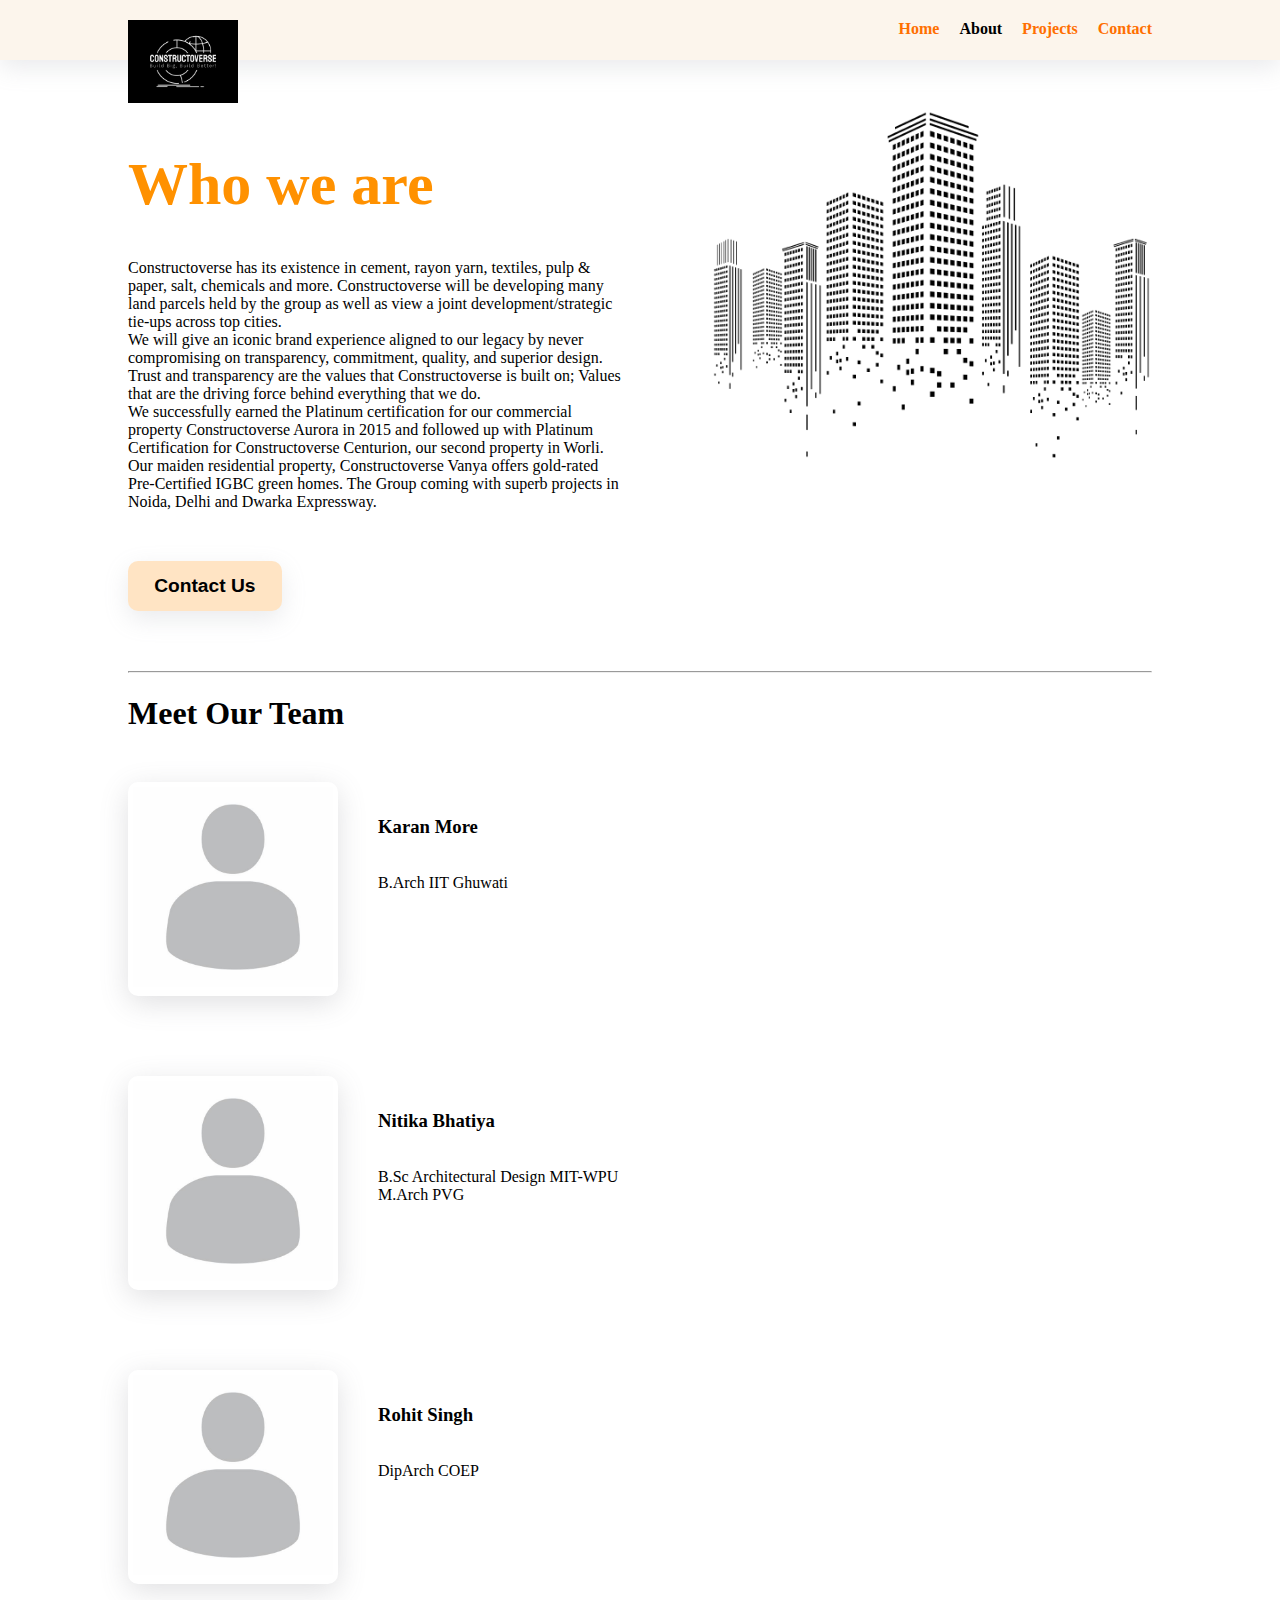
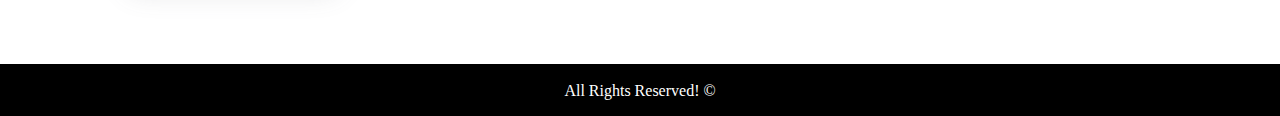
<file: about.html>
<!DOCTYPE html>
<html lang="en">
<head>
    <meta charset="UTF-8">
    <meta http-equiv="X-UA-Compatible" content="IE=edge">
    <meta name="viewport" content="width=device-width, initial-scale=1.0">
    <link rel="stylesheet" type="text/css" href="common.css">
    <link rel="stylesheet" type="text/css" href="about.css">
    <link href="http://fonts.cdnfonts.com/css/poppins" rel="stylesheet">
                
    <title>About Us</title>
</head>
<body>
    <div class="navbar">
        <div class="container">
         <a class="navLogo" href="index.html">
             <img width="110px" alt="Logo image" src="logo.jpg"/> 
         </a>
 
         <ul class="navbarItems">
             <li class="navItem"><a class="navLink" href="index.html">Home</a></li>
             <li class="navItem"><a class="navLink active" href="about.html">About</a></li>
             <li class="navItem"><a class="navLink" href="projects.html">Projects</a></li>
             <li class="navItem"><a class="navLink" href="contact.html">Contact</a></li>
         </ul>
        </div>
     </div>


     <div class="container">
        <div class="row">
            <div class="aboutHeadingLanding">
                <h1 class="abotLandingHeading">Who we are</h1>
                <p class="abotLandingPara">
                    Constructoverse has its existence in cement, rayon yarn, textiles, pulp & paper, salt, chemicals and more. Constructoverse will be developing many land parcels held by the group as well as view a joint development/strategic tie-ups across top cities.
                    <br>
                    We will give an iconic brand experience aligned to our legacy by never compromising on transparency, commitment, quality, and superior design. Trust and transparency are the values that Constructoverse is built on; Values that are the driving force behind everything that we do.
                    <br>
                    We successfully earned the Platinum certification for our commercial property Constructoverse Aurora in 2015 and followed up with Platinum Certification for Constructoverse Centurion, our second property in Worli. Our maiden residential property, Constructoverse Vanya offers gold-rated Pre-Certified IGBC green homes. The Group coming with superb projects in Noida, Delhi and Dwarka Expressway.
                </p>
                <button class="contactUsBtn" onclick="document.location='contact.html'">Contact Us</button>

            </div>
            <div class="aboutBlockImage">
                <img height="350vw" alt="Construction building" src="buildingsclipart.png">
            </div>
        </div>

        <hr/>
        <h1>Meet Our Team</h1>
        <div class="row">
            <div class="teamMember">
                <div class="profileImg">
                    <img src="profile.jpg" width="200px" alt="Team member image">
                </div>
                <div class="aboutMember">
                   <h3>Karan More</h3>
                   <p class="teamMemberAboutPara"></p>
                   <br> B.Arch IIT Ghuwati
                </div>
            </div>
        </div>

        <div class="row">
            <div class="teamMember">
                <div class="profileImg">
                    <img src="profile.jpg" width="200px" alt="Team member image">
                </div>
                <div class="aboutMember">
                   <h3>Nitika Bhatiya</h3>
                   <p class="teamMemberAboutPara"></p>
                   <br>
                   B.Sc Architectural Design MIT-WPU<br>
                   M.Arch PVG
                </div>
            </div>
        </div>

        <div class="row">
            <div class="teamMember">
                <div class="profileImg">
                    <img src="profile.jpg" width="200px" alt="Team member image">
                </div>
                <div class="aboutMember">
                   <h3>Rohit Singh</h3>
                   <p class="teamMemberAboutPara"></p>
                   <br>
                   DipArch COEP
                </div>
            </div>
        </div>
     </div>



     <div class="footer">
        <p class="ccPara">
            All Rights Reserved! © 
        </p>
    </div>
</body>
</html>
</file>
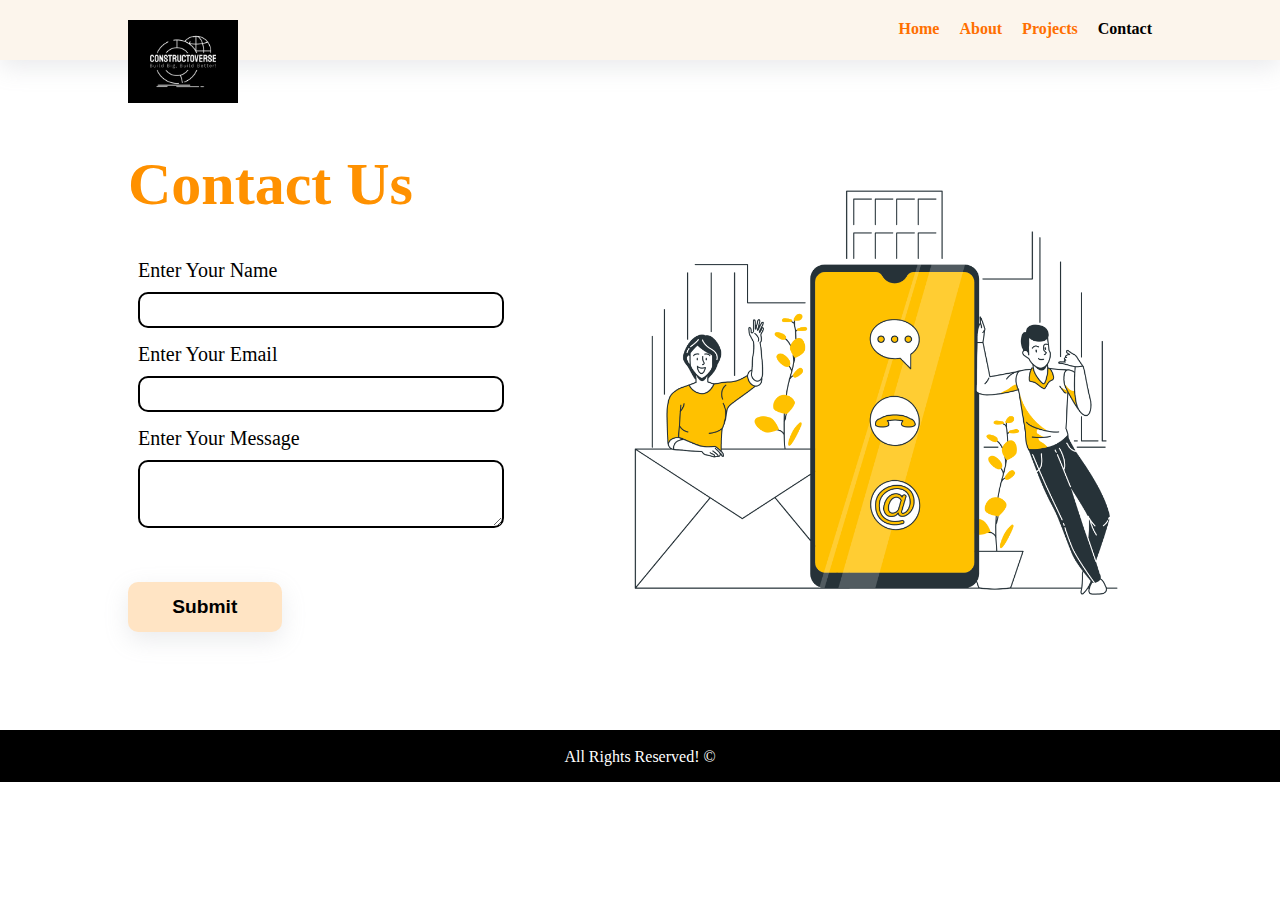
<file: contact.html>
<!DOCTYPE html>
<html lang="en">
<head>
    <meta charset="UTF-8">
    <meta http-equiv="X-UA-Compatible" content="IE=edge">
    <meta name="viewport" content="width=device-width, initial-scale=1.0">
    <link rel="stylesheet" type="text/css" href="common.css">
    <link rel="stylesheet" type="text/css" href="contact.css">
    <link href="http://fonts.cdnfonts.com/css/poppins" rel="stylesheet">
                
    <title>Contact Us</title>
</head>
<body>
    <div class="navbar">
        <div class="container">
         <a class="navLogo" href="index.html">
             <img width="110px" alt="Logo image" src="logo.jpg"/> 
         </a>
 
         <ul class="navbarItems">
             <li class="navItem"><a class="navLink" href="index.html">Home</a></li>
             <li class="navItem"><a class="navLink" href="about.html">About</a></li>
             <li class="navItem"><a class="navLink" href="projects.html">Projects</a></li>
             <li class="navItem"><a class="navLink active" href="contact.html">Contact</a></li>
         </ul>
        </div>
     </div>


     <div class="container">
        <div class="row">
            <div class="contactHeadingLanding">
                <h1 class="contactLandingHeading">Contact Us</h1>
                <div class="contactFormBlock">
                    <form class="contactForm">
                        <label for="name" class="inputLable">Enter Your Name</label> <br/>
                        <input type="text" class="inputField"/><br/>

                        <label for="name" class="inputLable">Enter Your Email</label> <br/>
                        <input type="text" class="inputField"/><br/>

                        <label for="name" class="inputLable">Enter Your Message</label> <br/>
                        <textarea  class="inputFieldMsg">
                            
                        </textarea>
                    </form>
                 </div>
                <button class="contactUsBtn" onclick="document.location='contact.html'">Submit</button>

            </div>
            <div class="contactBlockImage">
                <img height="560vw" alt="Construction building" src="ContactUs.png">
            </div>
        </div>
     </div>

     <div class="footer">
        <p class="ccPara">
            All Rights Reserved! © 
        </p>
    </div>
</body>
</html>
</file>
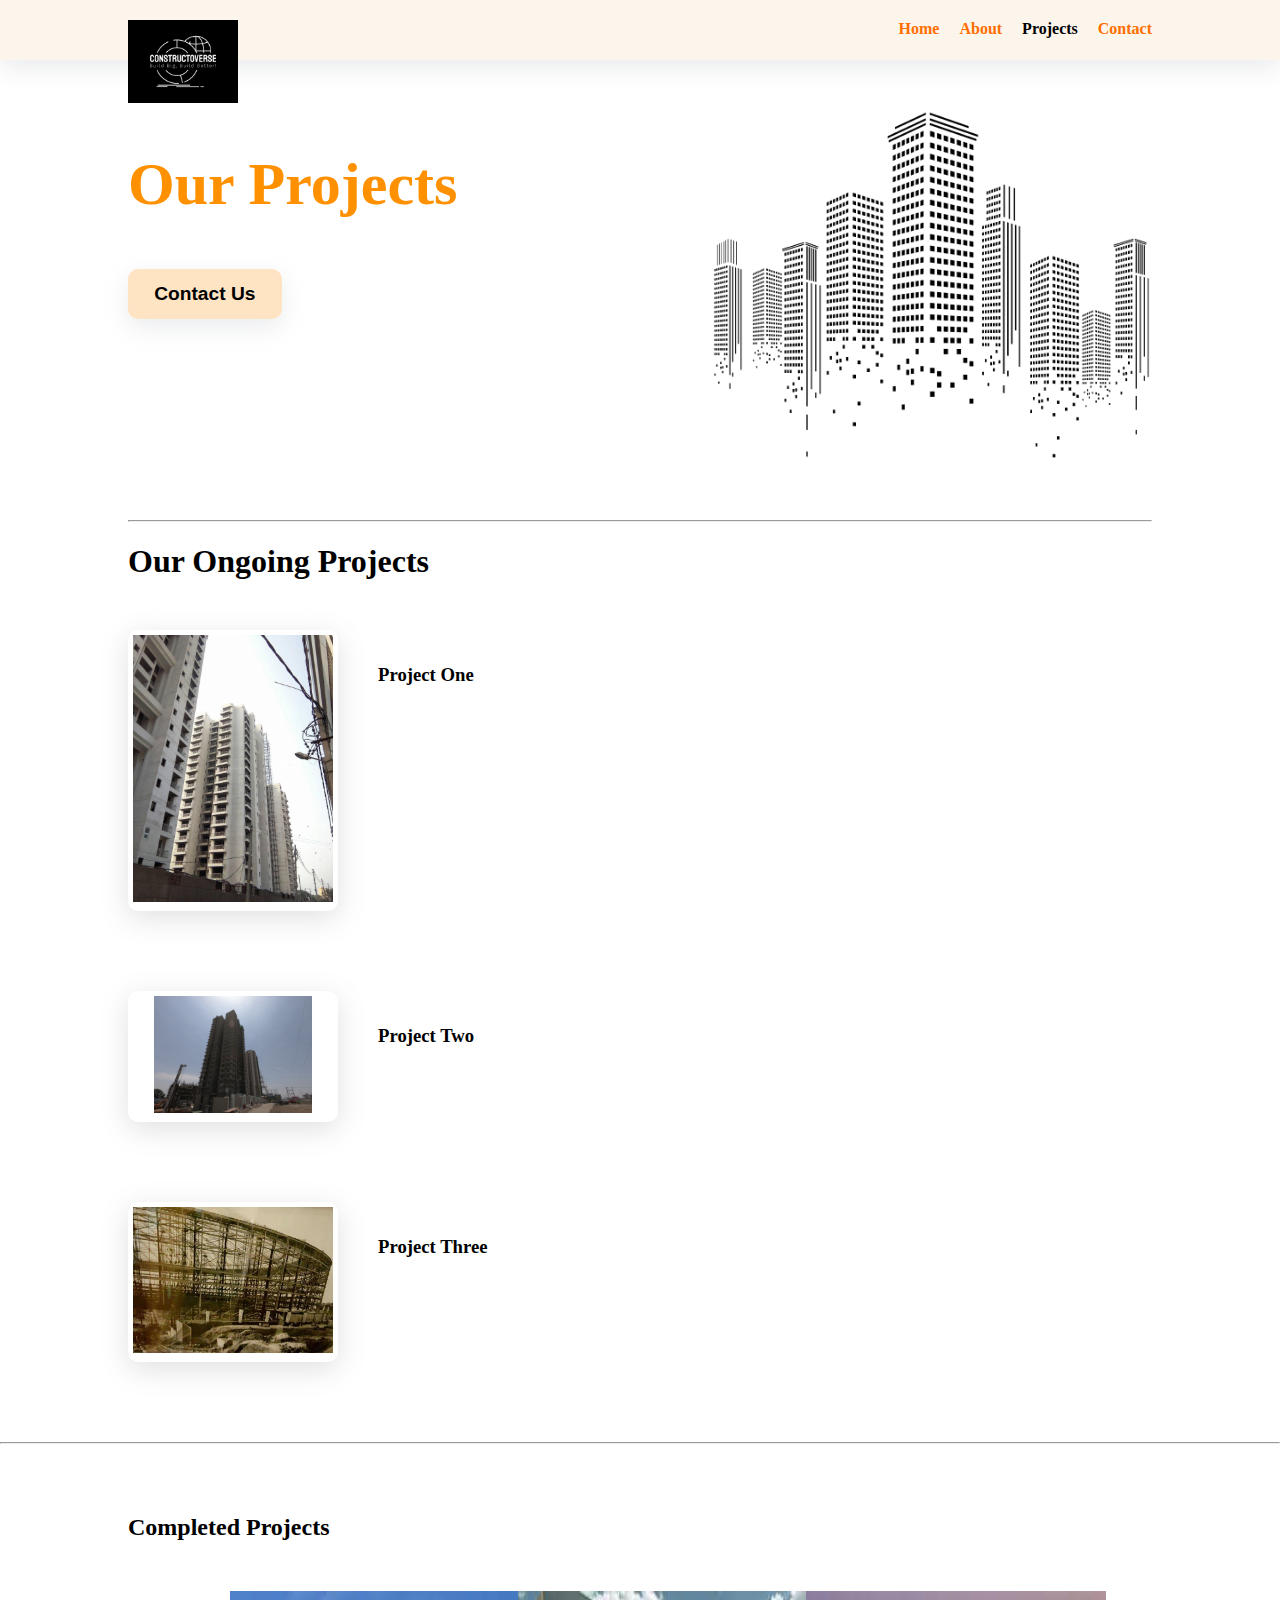
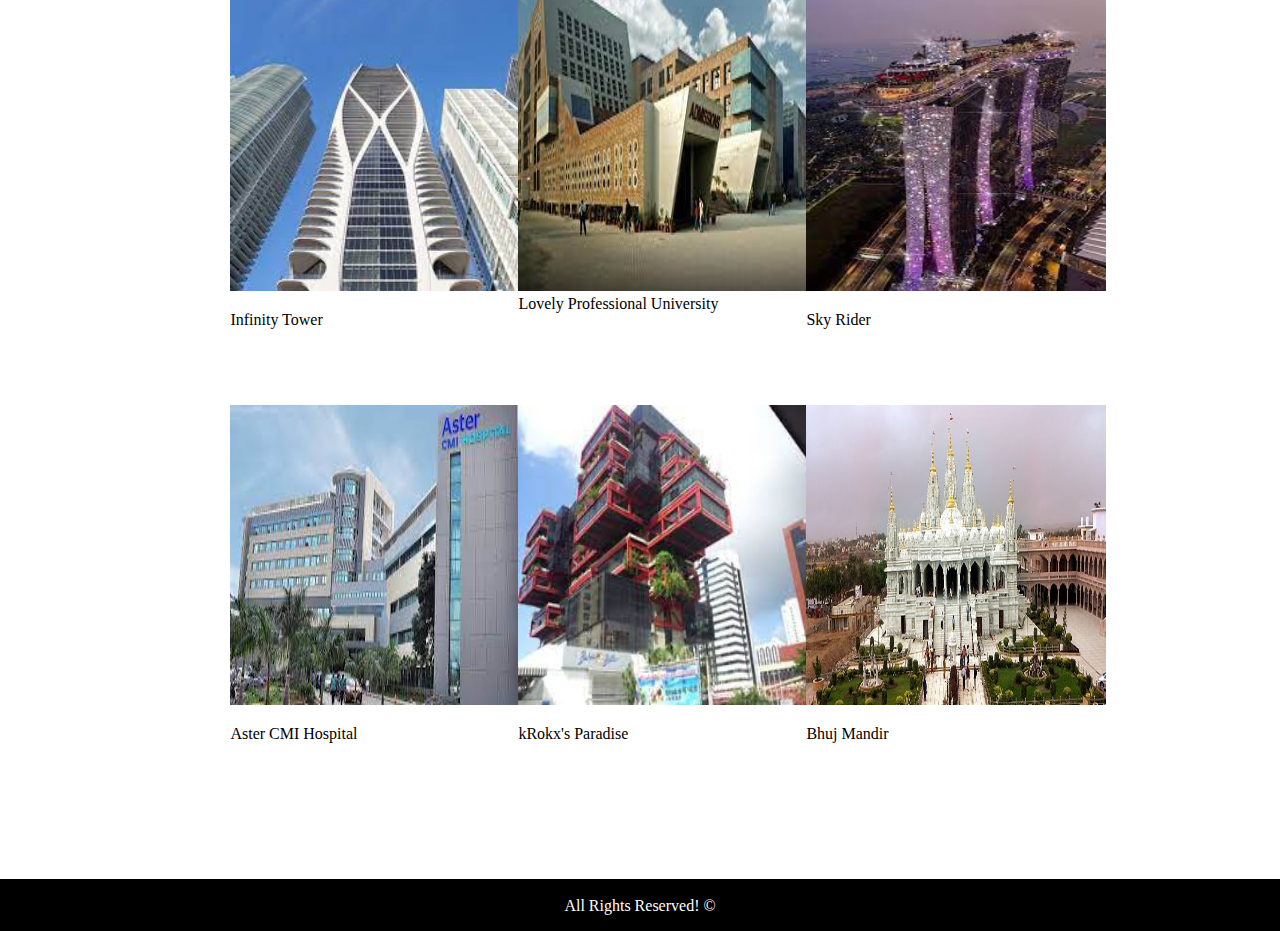
<file: projects.html>
<!DOCTYPE html>
<html lang="en">

<head>
    <meta charset="UTF-8">
    <meta http-equiv="X-UA-Compatible" content="IE=edge">
    <meta name="viewport" content="width=device-width, initial-scale=1.0">
    <link rel="stylesheet" type="text/css" href="common.css">
    <link rel="stylesheet" type="text/css" href="projects.css">
    <link rel="stylesheet" type="text/css" href="about.css">
    <link href="http://fonts.cdnfonts.com/css/poppins" rel="stylesheet">

    <title>Projects</title>
</head>

<body>
    <div class="navbar">
        <div class="container">
            <a class="navLogo" href="index.html">
                <img width="110px" alt="Logo image" src="logo.jpg">
            </a>

            <ul class="navbarItems">
                <li class="navItem"><a class="navLink" href="index.html">Home</a></li>
                <li class="navItem"><a class="navLink" href="about.html">About</a></li>
                <li class="navItem"><a class="navLink active" href="projects.html">Projects</a></li>
                <li class="navItem"><a class="navLink" href="contact.html">Contact</a></li>
            </ul>
        </div>
    </div>


    <div class="container">
        <div class="row">
            <div class="aboutHeadingLanding">
                <h1 class="abotLandingHeading">Our Projects</h1>
                <p class="abotLandingPara">

                </p>
                <button class="contactUsBtn" onclick="document.location='contact.html'">Contact Us</button>

            </div>
            <div class="aboutBlockImage">
                <img height="350vw" alt="Construction building" src="buildingsclipart.png" />
            </div>
        </div>

        <hr/>
        <h1>Our Ongoing Projects</h1>
        <div class="row">
            <div class="teamMember">
                <div class="profileImg">
                    <img src="prjct1.jpg" width="200px" alt="Team member image">
                </div>
                <div class="aboutMember">
                   <h3>Project One</h3>
                   <p class="teamMemberAboutPara">

                   </p>
                </div>
            </div>
        </div>

        <div class="row">
            <div class="teamMember">
                <div class="profileImg">
                    <img src="prjct2.jpg" width="200px" alt="Team member image">
                </div>
                <div class="aboutMember">
                   <h3>Project Two</h3>
                   <p class="teamMemberAboutPara">

                   </p>
                </div>
            </div>
        </div>

        <div class="row">
            <div class="teamMember">
                <div class="profileImg">
                    <img src="prjct3.jpg" width="200px" alt="Team member image">
                </div>
                <div class="aboutMember">
                   <h3>Project Three</h3>
                   <p class="teamMemberAboutPara">

                   </p>
                </div>
            </div>
        </div>

        </div>

        <hr/>

         <div class="row">
            <div class="container">
                <div class="projects">
                    <h2 class="projectstitle">Completed Projects</h2>

                    <div class="container">
                        <div class="row">
                            <div class="col-4" style="margin: 50 px;">
                                <div class="card" style="width: 18rem;">
                                    <img class="cardimage" src="bldg1.jpg">
                                    <div class="card-body">
                                        <p class="card-text">Infinity Tower

                                        </p>
                                    </div>
                                </div>
                            </div>
                            <div class="col-4" style="margin: 50 px;">
                                <div class="card" style="width: 18rem;">
                                    <img class="cardimage"  src="bldg4.jpg">
                                    <div class="card-body">Lovely Professional University
                                        <p class="card-text">

                                        </p>
                                    </div>
                                </div>
                            </div>
                            <div class="col-4" style="margin: 50 px;">
                                <div class="card" style="width: 18rem;">
                                    <img class="cardimage"  src="bldg2.jpg">
                                    <div class="card-body">
                                        <p class="card-text">Sky Rider

                                        </p>
                                    </div>
                                </div>
                            </div>
                        </div>
                    </div>

                    <div class="container">
                        <div class="row">
                            <div class="col-4" style="margin: 50 px;">
                                <div class="card" style="width: 18rem;">
                                    <img class="cardimage" src="bldg5.jpg">
                                    <div class="card-body">
                                        <p class="card-text">Aster CMI Hospital

                                        </p>
                                    </div>
                                </div>
                            </div>
                            <div class="col-4" style="margin: 50 px;">
                                <div class="card" style="width: 18rem;">
                                    <img class="cardimage" src="bldg3.jpg">
                                    <div class="card-body">
                                        <p class="card-text">kRokx's Paradise

                                        </p>
                                    </div>
                                </div>
                            </div>
                            <div class="col-4" style="margin: 50 px;">
                                <div class="card" style="width: 18rem;">
                                    <img class="cardimage" src="bldg6.jpg">
                                    <div class="card-body">
                                        <p class="card-text">Bhuj Mandir
                                            
                                        </p>
                                    </div>
                                </div>
                            </div>
                        </div>
                    </div>
                </div>
            </div>
        </div>
    </div>

        <div class="footer">
            <p class="ccPara">
                All Rights Reserved! ©
            </p>
        </div>


</body>

</html>
</file>
<file: common.css>
html, body{
    margin: 0;
    font-family: Poppins;
}
.navbar {
    padding-top: 20px;
    width: 100%;
    height: 40px;
    background-color: rgb(252, 245, 236);
    box-shadow: rgba(149, 157, 165, 0.2) 0px 8px 24px;

}

.navbarItems {
    float: right;
    list-style-type: none;
    margin: 0;
    padding: 0;
    display: flex;
}

.navItem {
    margin-left: 20px;
}

.navLink {
    text-decoration: none;
    color: rgb(255, 111, 0);
    font-weight: bold;
    transition-duration: 0.5s;
}

.navLogo {
    text-decoration: none;
    color: black;
    font-weight: bold;
    transition-duration: 0.5s;
}

.navLink:hover {
    color: black;
}

.container {
    width: 80%;
    margin: auto;
}

.row {
    margin-top: 50px;
    display: flex;
    flex-direction: row;
    margin-bottom: 60px;
}

.active {
    color: black !important;
}

.footer {
    width: 100%;
    height: 50px;
    background-color: black;
    padding-top: 2px;
    text-align: center;
}

.ccPara {
    color: white;
}


.contactUsBtn {
    width: 12vw;
    height: 50px;
    border-radius: 10px;
    border: unset;
    font-size: larger;
    transition-duration: 0.3s;
    font-weight: bold;
    background-color: bisque;
    box-shadow: rgba(149, 157, 165, 0.2) 0px 8px 24px;

}

.contactUsBtn:hover {
    background-color: rgb(247, 201, 144);
    cursor: pointer;
    box-shadow: rgba(100, 100, 111, 0.2) 0px 7px 29px 0px;
}

.seeMoreBtn {
    color: white;
    font-weight: 600;
    height: 25px;
    border-radius: 5px;
    border: unset;
    transition-duration: 0.3s;
    background-color: rgb(255, 145, 0);
}

.seeMoreBtn:hover {
    cursor: pointer;
    color: bisque;
    background-color: rgb(205, 118, 4);
    box-shadow: rgba(0, 0, 0, 0.15) 1.95px 1.95px 2.6px;
}
</file>
<file: about.css>
.aboutHeadingLanding{
    width: 50%;
    padding-right: 30px;
}
.aboutBlockImage {
    float: right;
    margin-right: 0;
    justify-content: end;
    width: 50%;
    display: flex;
}

.abotLandingPara {
    margin-top: 30px;
    margin-bottom: 50px;
}

.abotLandingHeading {
    font-size: 60px;
    color: rgb(255, 145, 0);
}

.teamMember {
    display: flex;
    margin-bottom: 20px;
}

.profileImg {
    background-color: white;
    padding: 5px;
    border-radius: 10px;
    box-shadow: rgba(100, 100, 111, 0.2) 0px 7px 29px 0px;

}

.aboutMember {
    margin-left: 40px;
    margin-top: 15px;
}

.teamMemberAboutPara {
    line-height: 1.6;
}
</file>
<file: contact.css>
.contactHeadingLanding{
    width: 50%;
    padding-right: 30px;
}
.contactBlockImage {
    float: right;
    margin-right: 0;
    justify-content: end;
    width: 50%;
    display: flex;
}
.contactLandingHeading {
    font-size: 60px;
    color: rgb(255, 145, 0);
}


.contactFormBlock {
    margin-top: 30px;
    margin-bottom: 50px;
}

.contactForm {
    margin-left: 10px;
}

.inputLable {
    font-size: 20px;
}

.inputField{
    margin-top: 10px;
    margin-bottom: 15px;
    height: 30px;
    border-radius: 10px;
    width: 28vw;
    border: solid black 2px;
}

.inputFieldMsg {
    margin-top: 10px;
    height: 60px;
    border-radius: 10px;
    width: 28vw;
    border: solid black 2px;
}
</file>
<file: projects.css>
.cardimage{
    background-position: center;
    background-size: cover;
    height: 300px;
    width: 300px;
    margin-right: 20px;
}
</file>
